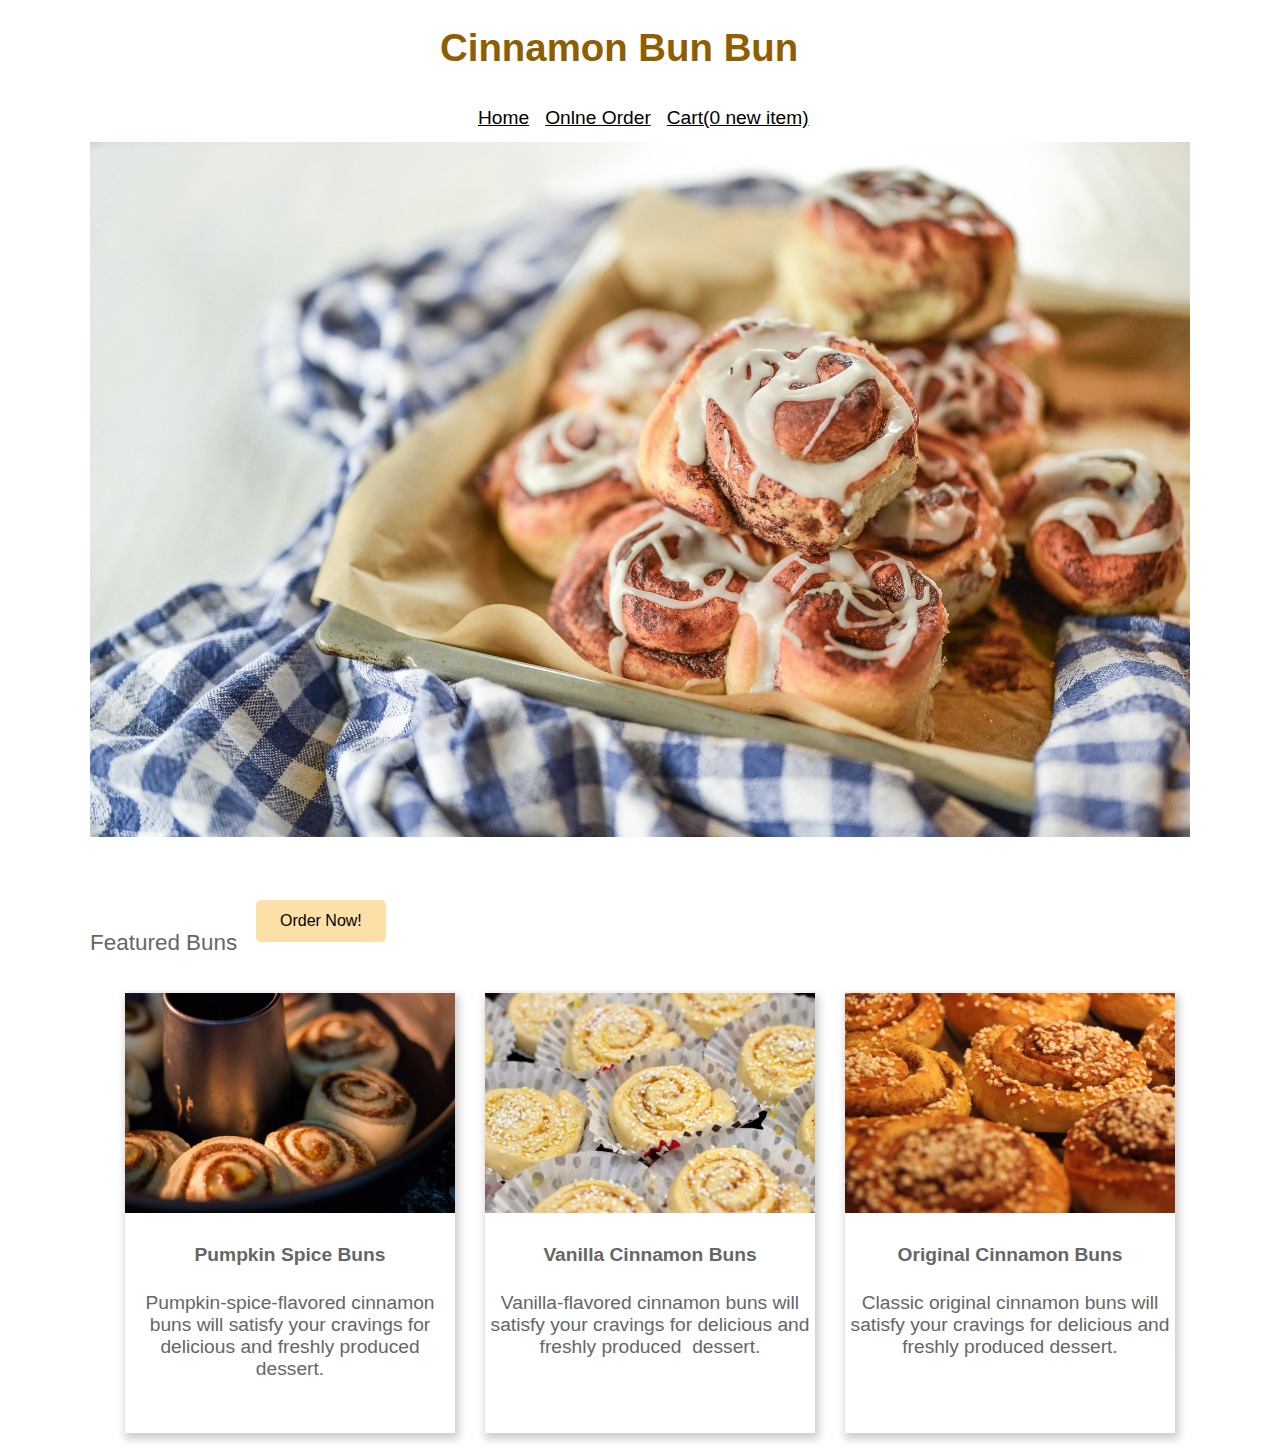
<file: index.html>
<!DOCTYPE html>
<html lang="en">
	<head>
		<title>Cinnamon Bun Bun</title>
		<meta charset="UTF-8">
  		<meta name="description" content="Cinnamon Bun Bun Shop Website that allows online order">
        <link href="styles.css" type="text/css" rel="stylesheet" />
        <script src="script.js"></script>
	</head>
	<body onload="loadCart()">
        <div id="page">
            <div class="title-menu">
                <!-- Title -->
                <div class= "website-title">
                    <h1>Cinnamon Bun Bun</h1>
                </div>
                <!-- nav bar -->
                <div class="menu-holder">
                    <nav id="header-main-menu">
                        <ul class="main-menu ">
                            <li>
                                <a href="index.html"> Home </a>
                            </li>
                            <li>
                                <a href="product.html"> Onlne Order</a>
                            </li>
                            <li>
                                <a href="cart.html" id="cart-nav">Cart</a>
                            </li>
                        </ul>
                    </nav>
                </div>
            </div>
            <!-- main picture -->
            <div class= main-image>
                <!-- image from https://pixabay.com/images/search/cinnamon%20bun/ -->
                <img class ="img-1" src="img/carousel-img.jpg" alt="picture of the signature cinnamon roll" title="cinnamon roll" />
                <button type="button" class="btn">Order Now!</button>
            </div>	
            <!-- about my travel -->
            <!-- Highlights of the travel -->
            <br/> <br/> <br/>
            <div class = "center-mid-1">
                <h3 class="center-text">Featured Buns</h3>
                <div class="card">
                    <!-- image from https://pixabay.com/images/search/cinnamon%20bun/ -->
                    <img src="img/left-card.jpg" alt="picture of Original Cinnamon Buns" width="330">
                    <div class="container">
                    <h4 class="card-product-name"><b>Original Cinnamon Buns</b></h4>
                    <p class="card-product-desc">Classic original cinnamon buns will satisfy your cravings for delicious and freshly produced dessert.</p>
                    </div>
                </div>
                <div class="card">
                    <!-- image from https://pixabay.com/images/search/cinnamon%20bun/ -->
                    <img src="img/middle-card.jpg" alt="picture of Vanilla Cinnamon Buns" width="330">
                    <div class="container">
                    <h4 class="card-product-name"><b>Vanilla Cinnamon Buns</b></h4>
                    <p class="card-product-desc">Vanilla-flavored cinnamon buns will satisfy your cravings for delicious and freshly produced  dessert.</p>
                    </div>
                </div>
                <div class="card">
                    <!-- image from https://pixabay.com/images/search/cinnamon%20bun/ -->
                    <img src="img/right-card.jpg" alt="picture of Pumpkin Spice Buns" width="330">
                    <div class="container">
                    <h4 class="card-product-name"><b>Pumpkin Spice Buns</b></h4>
                    <p>Pumpkin-spice-flavored cinnamon buns will satisfy your cravings for delicious and freshly produced dessert.</p>
                    </div>
                </div>
            </div>
		</div>
	</body>
</html>
</file>
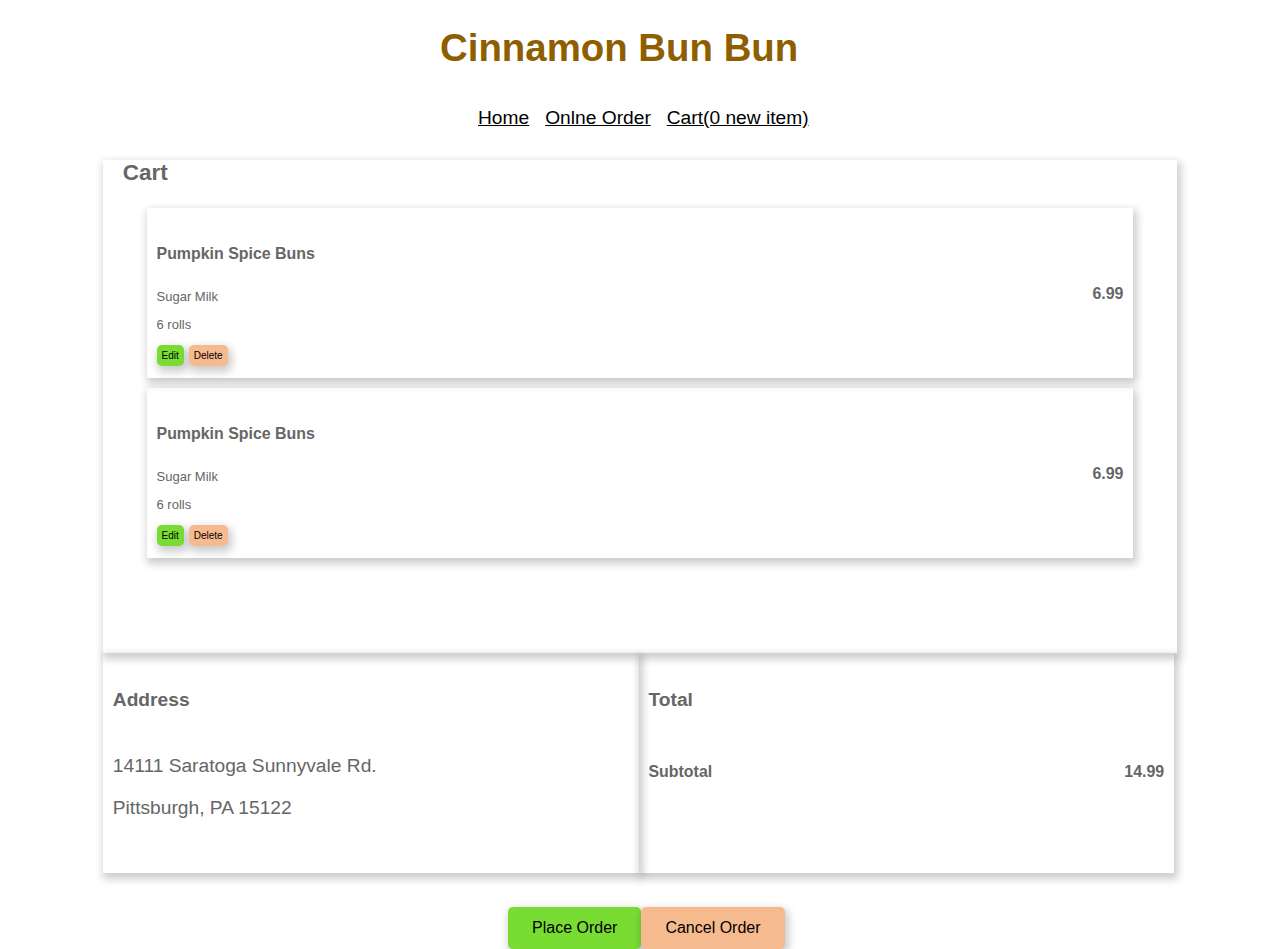
<file: cart.html>
<!DOCTYPE html>
<html lang="en">
	<head>
		<title>Cinnamon Bun Bun</title>
		<meta charset="UTF-8">
  		<meta name="description" content="Cinnamon Bun Bun Shop Website that allows online order">
        <link href="styles.css" type="text/css" rel="stylesheet" />
        <script src="script.js"></script>
	</head>
	<body onload="loadCart()">
        <div id="page">
            <div class="title-menu">
                <!-- Title -->
                <div class= "website-title">
                    <h1>Cinnamon Bun Bun</h1>
                </div>
                <!-- nav bar -->
                <div class="menu-holder">
                    <nav id="header-main-menu">
                        <ul class="main-menu ">
                            <li>
                                <a href="index.html"> Home </a>
                            </li>
                            <li>
                                <a href="product.html"> Onlne Order</a>
                            </li>
                            <li>
                                <a href="cart.html" id="cart-nav">Cart</a>
                            </li>
                        </ul>
                    </nav>
                </div>
            </div>
            <div id="cart-div">
                <!-- Order -->
                <div class="cart-card">
                    <h3>Cart</h3>
                    <div class="cart-mini-card">
                        <div class="words">
                            <h5 class="order-name"><b>Pumpkin Spice Buns</b></h5>
                            <p class="card-glazing">Sugar Milk</p>
                            <p class="card-rolls">6 rolls</p>
                            <div class="btn-container-1">
                                <button type="button" class="btn-2-1">Edit</button>
                                <button type="button" class="btn-2-2">Delete</button>
                            </div>
                        </div>
                        <div class="cost">
                            <h5 class="amount"><b>6.99</b></h5>
                        </div>
                    </div>
                    <div class="cart-mini-card">
                        <div class="words">
                            <h5 class="order-name"><b>Pumpkin Spice Buns</b></h5>
                            <p class="card-glazing">Sugar Milk</p>
                            <p class="card-rolls">6 rolls</p>
                            <div class="btn-container-1">
                                <button type="button" class="btn-2-1">Edit</button>
                                <button type="button" class="btn-2-2">Delete</button>
                            </div>
                        </div>
                        <div class="cost">
                            <h5 class="amount"><b>6.99</b></h5>
                        </div>
                    </div>
                    <svg height="50">
                        <line x1="530" y1="0" x2="600" y2="0" />
                    </svg>
                    <div id="column-2">
                        <!-- address -->
                        <div class="cart-mini-card-3">
                            <h4>Address</h4>
                            <div class="words">
                                <p class="card-glazing">14111 Saratoga Sunnyvale Rd.</p>
                                <p class="card-rolls">Pittsburgh, PA 15122</p>
                            </div>
                        </div>
                        <!-- total -->
                        <div class="cart-mini-card-3">
                            <h4>Total</h4>
                            <div class="words">
                                <h5 class="order-name"><b>Subtotal</b></h5>    
                            </div>
                            <div class="cost-1">
                                <h5 class="amount"><b>14.99</b></h5>
                            </div>
                        </div>
                    </div>
                </div>
            </div>
            <br>
            <br>
            <br>
            <br>
            <br>
            <br>
            <br>
            <!-- checkout -->
            <div class="cart-checkout">
                <div class="btn-container-10">
                    <button type="button" class="btn-3-1">Place Order</button>
                    <button type="button" class="btn-3-2">Cancel Order</button>  
                </div>
            </div>
        </div>
    </body>
</html>
</file>
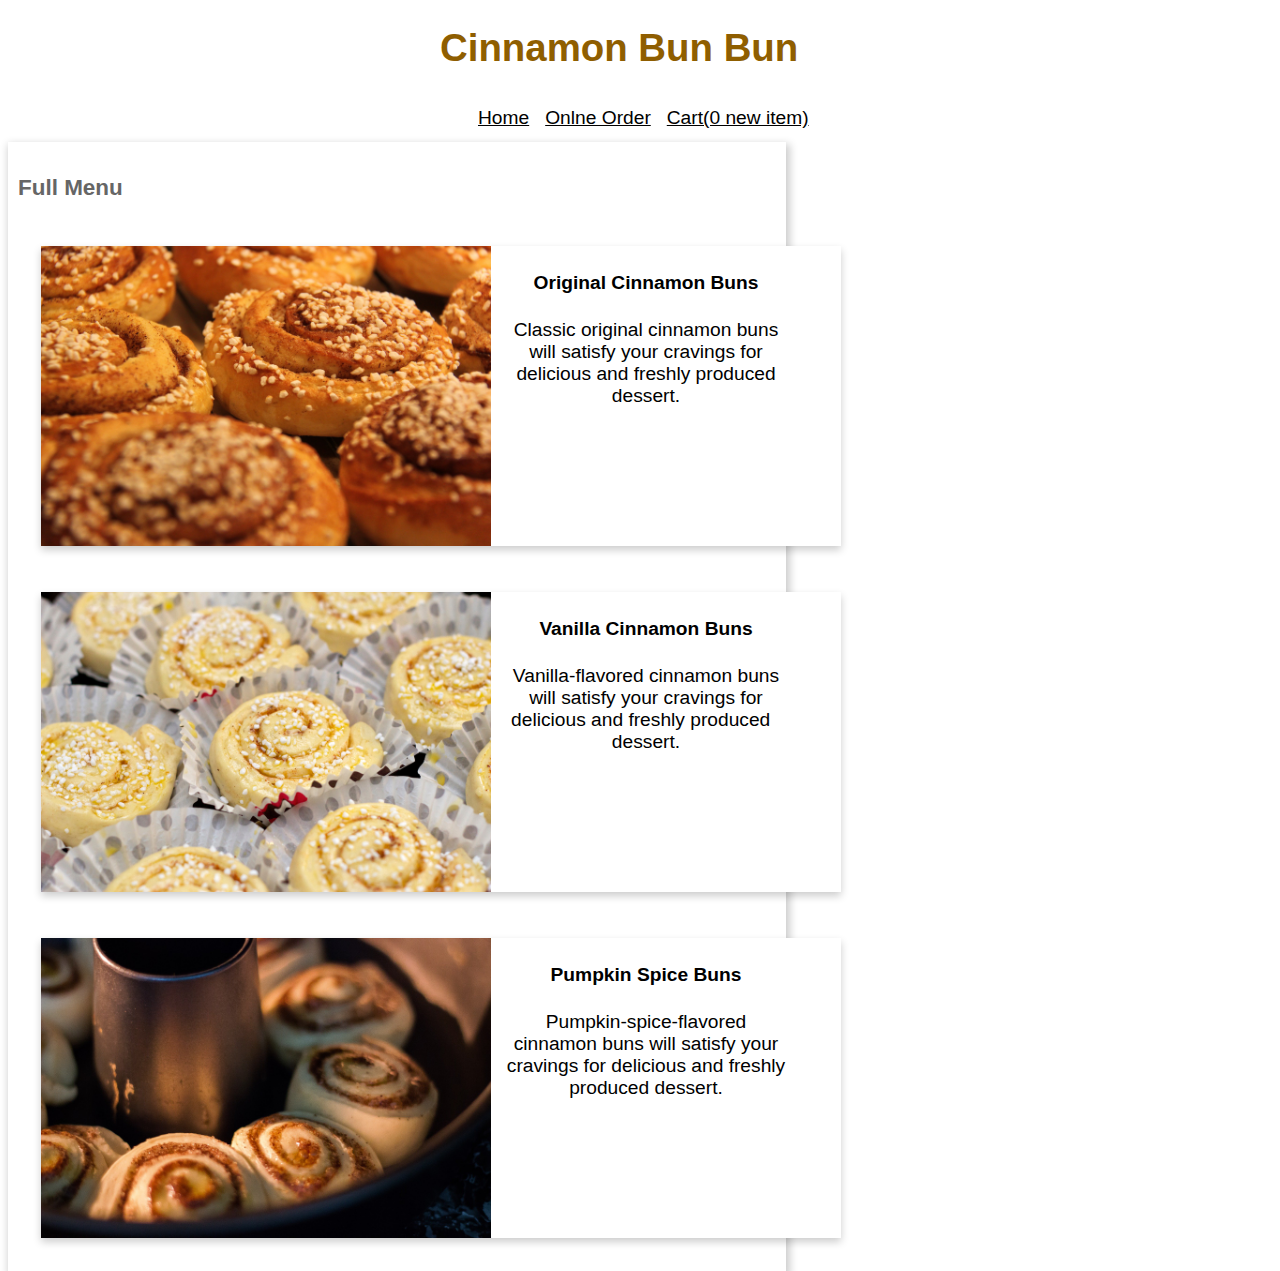
<file: product.html>
<!DOCTYPE html>
<html lang="en">
	<head>
		<title>Cinnamon Bun Bun</title>
		<meta charset="UTF-8">
  		<meta name="description" content="Cinnamon Bun Bun Shop Website that allows online order">
        <link href="styles.css" type="text/css" rel="stylesheet" />	
        <script src="script.js"></script>
	</head>
	<body onload="loadCart()">
        <div id="page">
            <div class="title-menu">
                <!-- Title -->
                <div class= "website-title">
                    <h1>Cinnamon Bun Bun</h1>
                </div>
                <!-- nav bar -->
                <div class="menu-holder">
                    <nav id="header-main-menu">
                        <ul class="main-menu ">
                            <li>
                                <a href="index.html"> Home </a>
                            </li>
                            <li>
                                <a href="product.html"> Onlne Order</a>
                            </li>
                            <li>
                                <a href="cart.html" id="cart-nav">Cart</a>
                            </li>
                        </ul>
                    </nav>
                </div>
            </div>
            <!-- Two-column-layout -->
            <div class="row">
                <!-- left column -->
                <div class="column-1">
                    <h3>Full Menu</h3>
                    <!-- cards of each product -->
                    <a href="product_details.html" onclick="changeImage('img/left-card.jpg');">
                        <div class="card-1">
                            <div class="container-0">
                                 <!-- image from https://pixabay.com/images/search/cinnamon%20bun/ -->
                                <img src="img/left-card.jpg" alt="picture of Original Cinnamon Buns" width="450">
                            </div>
                            <div class="container-1">
                                <h4 class="card-product-name"><b>Original Cinnamon Buns</b></h4>
                                <p class="card-product-desc">Classic original cinnamon buns will satisfy your cravings for delicious and freshly produced dessert.</p>
                            </div>
                        </div>
                    </a>
                    <a href="product_details.html" onclick="changeImage('img/middle-card.jpg');">
                        <div class="card-1">
                            <div class="container-0">
                                 <!-- image from https://pixabay.com/images/search/cinnamon%20bun/ -->
                                <img src="img/middle-card.jpg" alt="picture of Vanilla Cinnamon Buns" width="450">
                            </div>
                            <div class="container-1">
                            <h4 class="card-product-name"><b>Vanilla Cinnamon Buns</b></h4>
                            <p class="card-product-desc">Vanilla-flavored cinnamon buns will satisfy your cravings for delicious and freshly produced  dessert.</p>
                            </div>
                        </div>
                    </a>
                    <a href="product_details.html" onclick="changeImage('img/right-card.jpg');">
                        <div class="card-1">
                            <div class="container-0">
                                 <!-- image from https://pixabay.com/images/search/cinnamon%20bun/ -->
                                <img src="img/right-card.jpg" alt="picture of Pumpkin Spice Bun" width="450">
                            </div>
                            <div class="container-1">
                                <h4 class="card-product-name"><b>Pumpkin Spice Buns</b></h4>
                                <p>Pumpkin-spice-flavored cinnamon buns will satisfy your cravings for delicious and freshly produced dessert.</p>
                            </div>
                        </div>
                    </a>
                </div>
                
            </div>
		</div>
	</body>
</html>
</file>
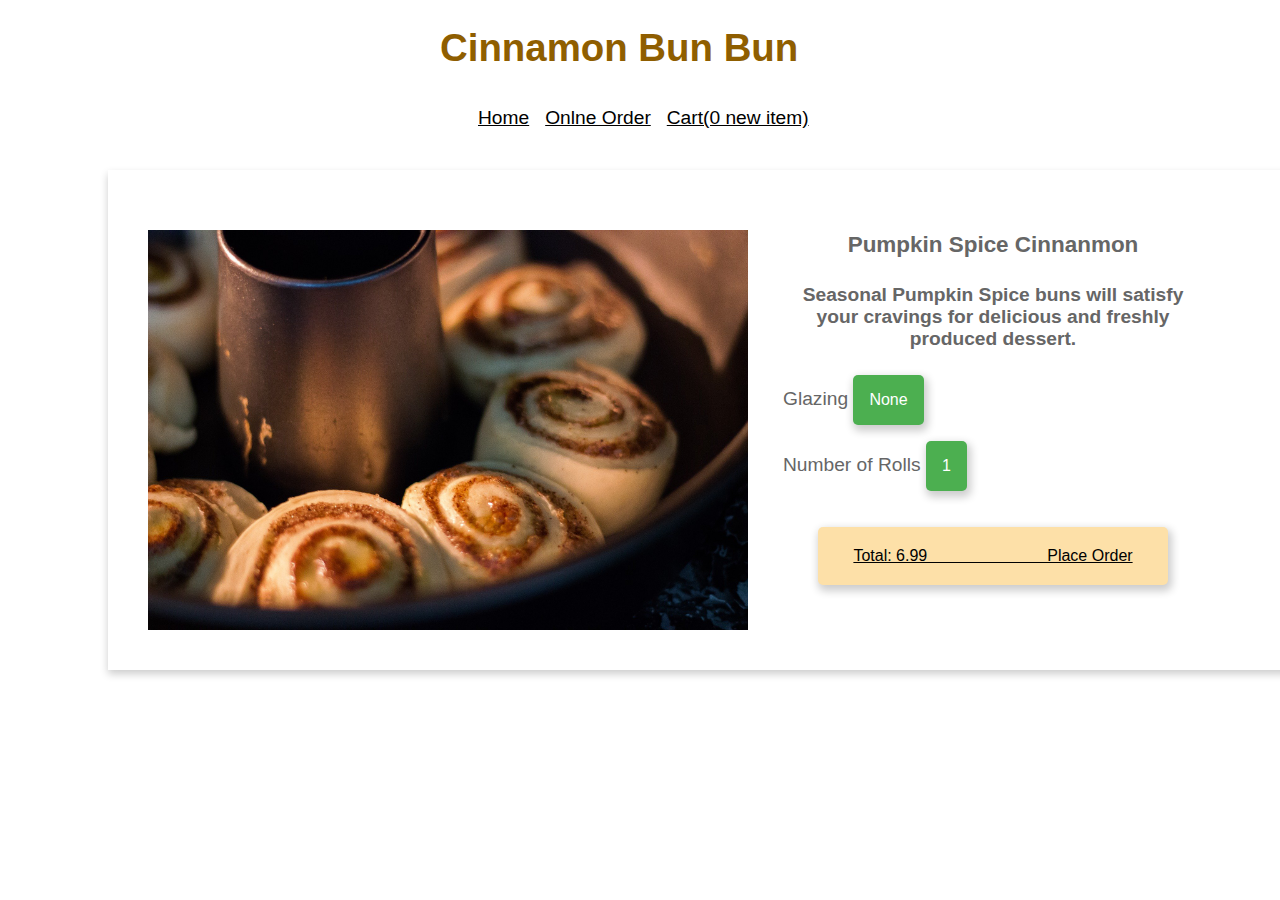
<file: product_details.html>
<!DOCTYPE html>
<html lang="en">
	<head>
		<title>Cinnamon Bun Bun</title>
		<meta charset="UTF-8">
  		<meta name="description" content="Cinnamon Bun Bun Shop Website that allows online order">
        <link href="styles.css" type="text/css" rel="stylesheet" />	
        <script src="script.js"></script>
	</head>
	<body onload="onLoad(); loadCart();">
        <div id="page">
            <div class="title-menu">
                <!-- Title -->
                <div class= "website-title">
                    <h1>Cinnamon Bun Bun</h1>
                </div>
                <!-- nav bar -->
                <div class="menu-holder">
                    <nav id="header-main-menu">
                        <ul class="main-menu ">
                            <li>
                                <a href="index.html"> Home </a>
                            </li>
                            <li>
                                <a href="product.html"> Onlne Order</a>
                            </li>
                            <li>
                                <a href="cart.html" id="cart-nav">Cart</a>
                            </li>
                        </ul>
                    </nav>
                </div>
            </div>
            <!-- product detail card -->
            <div class="prod-det">
                <div class="card-10">
                    <!-- image of the product on the left-->
                    <!-- image from https://pixabay.com/images/search/cinnamon%20bun/ -->
                    <div class="container-3">
                        <img id="image" width="600"> 
                    </div>
                    <!-- description of the product on the right-->
                    <div class="container-4">
                        <h3 id="card-product-name"><b>Original Cinnamon Buns</b></h3>
                        <h4 id="card-product-desc">Classic original cinnamon buns will satisfy your cravings for delicious and freshly produced dessert.</h4>
                        <!-- glazing dropdown -->
                        <div class="dropdown">
                            <label for="dropbtn1">Glazing</label>
                            <button id="dropbtn1">None</button>
                            <div class="dropdown-content">
                                <a href="#" onclick="change('None')">None</a>
                                <a href="#" onclick="change('Sugar-milk')">Sugar-milk</a>
                                <a href="#" onclick="change('Vanilla-mik')">Vanilla-milk</a>
                                <a href="#" onclick="change('Double-chocolate')">Double-chocolate </a>
                            </div>
                        </div>
                        <br>
                        <br>
                        <br>
                        <!-- amount dropdown -->
                        <div class="dropdown">
                            <label for="dropbtn2">Number of Rolls</label>
                            <button id="dropbtn2">1</button>
                            <div class="dropdown-content">
                              <a href="#" onclick="changeAmt('1')">1</a>
                              <a href="#" onclick="changeAmt('3')">3</a>
                              <a href="#" onclick="changeAmt('6')">6</a>
                              <a href="#" onclick="changeAmt('12')">12</a>
                            </div>
                        </div>
                        <br>
                        <br>
                        <br>
                        <div class="btn-container-place-order">
                            <button type="button" class="btn-place-order"><a href="product.html" onclick="addToCart()" >Total: 6.99 &nbsp; &nbsp; &nbsp; &nbsp; &nbsp; &nbsp; &nbsp; &nbsp; &nbsp; &nbsp; &nbsp; &nbsp; &nbsp;   Place Order </a> </button>
                        </div>
                    </div>
                </div>
            </div>
		</div>
	</body>
</html>
</file>
<file: styles.css>
body {
    font-family:  'Roboto', sans-serif;
    font-size: 120%;
    color: #666;
    background-color: white;
    }

.btn {
    position: absolute;
    top: 100%;
    left: 20%;
    background-color: rgb(253, 224, 168);
    color: black;
    font-size: 16px;
    padding: 12px 24px;
    border: none;
    cursor: pointer;
    border-radius: 5px;
    }

.btn-1 {
    float: left;
    background-color: rgb(253, 224, 168);
    color: black;
    font-size: 16px;
    padding: 12px 24px;
    border: none;
    cursor: pointer;
    border-radius: 5px;
    box-shadow: 2px 4px 8px 2px rgba(0.1,0.1,0.1,0.2);
}

.btn-2-1 {
    float: left;
    margin-right: 5px;
    background-color: rgb(121, 220, 50);
    color: black;
    font-size: 10px;
    padding: 5px 5px;
    border: none;
    cursor: pointer;
    border-radius: 5px;
    box-shadow: 2px 4px 8px 2px rgba(0.1,0.1,0.1,0.2);
}

.btn-2-2 {
    float: left;
    background-color: rgb(246, 186, 143);
    color: black;
    font-size: 10px;
    padding: 5px 5px;
    border: none;
    cursor: pointer;
    border-radius: 5px;
    box-shadow: 2px 4px 8px 2px rgba(0.1,0.1,0.1,0.2);
}

.btn-3-1 {
    left: 20%;
    float: left;
    /* top: 100%;
    left: 20%; */
    background-color: rgb(121, 220, 50);
    color: black;
    font-size: 16px;
    padding: 12px 24px;
    border: none;
    cursor: pointer;
    border-radius: 5px;
    box-shadow: 2px 4px 8px 2px rgba(0.1,0.1,0.1,0.2);
}

.btn-3-2 {
    left: 20%;
    float: left;
    /* top: 100%;
    left: 20%; */
    background-color: rgb(246, 186, 143);
    color: black;
    font-size: 16px;
    padding: 12px 24px;
    border: none;
    cursor: pointer;
    border-radius: 5px;
    box-shadow: 2px 4px 8px 2px rgba(0.1,0.1,0.1,0.2);
}

.btn-container {
    margin-left:30%;
}

.cart-card {
    margin-top: 90px;
    padding-bottom: 20px;
    box-shadow: 2px 4px 8px 2px rgba(0.1,0.1,0.1,0.2);
    margin-left: auto;
    margin-right: auto;
}

.words {
    width:60%;
    float:left;
}
.cost {
    width:40%;
    float:left;
    text-align: right;
    padding-top:40px;
}

.btn-place-order {
    float: left;
    background-color: rgb(253, 224, 168);
    color: black;
    font-size: 16px;
    width: 350px;
    padding: 12px 24px;
    border: none;
    cursor: pointer;
    border-radius: 5px;
    box-shadow: 2px 4px 8px 2px rgba(0.1,0.1,0.1,0.2);
}

.btn-container-place-order {
    width: 350px;
    margin-top: 20px;
    margin-left:auto;
    margin-right:auto;
}

.cart-card {
    width: 85%;
    /* margin-left: 20px;
    margin-right: 20px; */
}

.cart-card h3{
    margin-top: 20px;
    margin-left: 20px;
    /* margin-left: 20px;
    margin-right: 20px; */
}

.address{
    float:left;
}

.cart-mini-card {
    margin:10px;
    width: 90%;
    height: 150px;
    box-shadow: 2px 4px 8px 2px rgba(0.1,0.1,0.1,0.2);
    margin-left: auto;
    margin-right: auto;
    padding: 10px;
}

.btn-container-10{
    margin-left: auto;
    margin-right: auto;
}

.cart-checkout{
    margin-top: 100px;
    margin-left: 500px;
}

.cart-total {
    width: 48%;
    height: 100px;
    box-shadow: 2px 4px 8px 2px rgba(0.1,0.1,0.1,0.2);
    padding: 10px;
    float:right;
}

.cart-mini-card-3{
    margin-top:20px;
    width: 48%;
    height: 200px;
    box-shadow: 2px 4px 8px 2px rgba(0.1,0.1,0.1,0.2);
    float: left;
    padding: 10px;
}

.cost-1{
    width:40%;
    float:left;
    text-align: right;
}

.cart-mini-card p {
    font-size: small;
}

.cart-info {
    margin-top: 100px;
    text-align: center;
}


.container-3{
    width: 55%;
    float:left;
    padding-left: 10px;
    padding-top: 60px;
}
.container-4{
    padding-top:40px;
    width: 35%;
    float:left;
    margin-left: 5px;
}

.prod-det {
    width: 1200px;
    margin-top:100px;
    margin-left:100px;
    margin-right:auto;
}


.card-10{
    height:500px;
    background-color:white;
    box-shadow: 0 4px 8px 0 rgba(0.1,0.1,0.1,0.2);
    text-align: center;
    /* margin: 0.01em; */
}

.center-mid-1{
    width: 1100px;
    /* background-color: #BEB594; */
    margin-left: auto;
    margin-right: auto;
    }

.center-text {
    text-align: left;
}

/* Code adapted from "https://www.w3schools.com/howto/howto_css_dropdown.asp" */
/* Dropdown Button */
#dropbtn1, #dropbtn2{
    background-color: #4CAF50;
    color: white;
    padding: 16px;
    font-size: 16px;
    border: none;
    border-radius: 5px;
    box-shadow: 2px 4px 8px 2px rgba(0.1,0.1,0.1,0.2);
  }

.dropdown {
    float:left;
    margin-left:auto;
    margin-right:auto;
}
  
  /* The container <div> - needed to position the dropdown content */
.dropdown{
    position: relative;
    display: inline-block;
  }
  
  /* Dropdown Content (Hidden by Default) */
  .dropdown-content {
    display: none;
    position: absolute;
    background-color: #f1f1f1;
    min-width: 160px;
    box-shadow: 0px 8px 16px 0px rgba(0,0,0,0.2);
    z-index: 1;
  }
  
  /* Links inside the dropdown */
  .dropdown-content a {
    color: black;
    padding: 12px 16px;
    text-decoration: none;
    display: block;
  }

/* Change color of dropdown links on hover */
.dropdown-content a:hover {
    background-color: #ddd;
}

/* Show the dropdown menu on hover */
.dropdown:hover .dropdown-content {
    display: block;
}

/* Change the background color of the dropdown button when the dropdown content is shown */
.dropdown:hover #dropbtn1 {
    background-color: #3e8e41;
}

.dropdown:hover #dropbtn2 {
    background-color: #3e8e41;
}
  
.center-2>h1, .center-2>p{
    text-align: center;
}

.center-mid-1 .center-text{
    font-style: normal;
    font-weight: normal;
}

.column-1{
    padding: 10px;
    margin-right: 1px;
    float: left;
    width: 60%;
    box-shadow: 2px 4px 8px 2px rgba(0.1,0.1,0.1,0.2);
}

.column-2{
    padding: 10px;
    float: left;
    width: 35%;
    box-shadow: 2px 4px 8px 2px rgba(0.1,0.1,0.1,0.2);
    height: 100%;
}
svg {
    margin-top: 10px;
}
line{
    stroke:grey;
    stroke-width:3;
}


h1.center-text
{
    font-size: 550%;
}

.img-1{
    margin: auto;
    width: 100%;
}

.img-2{
    margin: auto;
    padding-left: 10px;
    width: 30%;
}

li {
    line-height: 1.6em;
}
.location-of-events{
    float: right;
    padding-right: 50px;
    padding-top: 160px
}  
.map{
    float: right;
    padding-right: 100px;
}    

.card{
    margin: 15px;
    width:330px;
    height:440px;
    background-color:white;
    float:right;
    box-shadow: 2px 4px 8px 2px rgba(0.1,0.1,0.1,0.2);
    text-align: center;
    /* margin: 0.01em; */
}

.card-1{
    margin: 15px;
    width: 800px;
    height:300px;
    background-color:white;
    box-shadow: 0 4px 8px 0 rgba(0.1,0.1,0.1,0.2);
    text-align: center;
    /* margin: 0.01em; */
}
.container-0{
    width: 55%;
    float:left;
    margin-right: 20px;
}
.container-1{
    width: 35%;
    float:left;
    margin-left: 5px;
}

#card-product-name{
    vertical-align: center;
}
#card-product-desc{
    vertical-align: center;
}

.main-image{
    width: 1100px;
    margin-left: auto;
    margin-right: auto;
}

ul {
    list-style-type: none;
    margin: 0;
    padding: 0;
}
  
li {
    float: left;
}

a {
    display: block;
    padding: 8px;
    color: black;
}

.menu-holder{
    padding-left: 30px;
    margin-left: auto;
    margin-right: auto;
}

.website-title{
    color: #8F5E00; 
}

.title-menu{
    width: 400px; 
    margin-left: auto;
    margin-right: auto;
}
</file>
